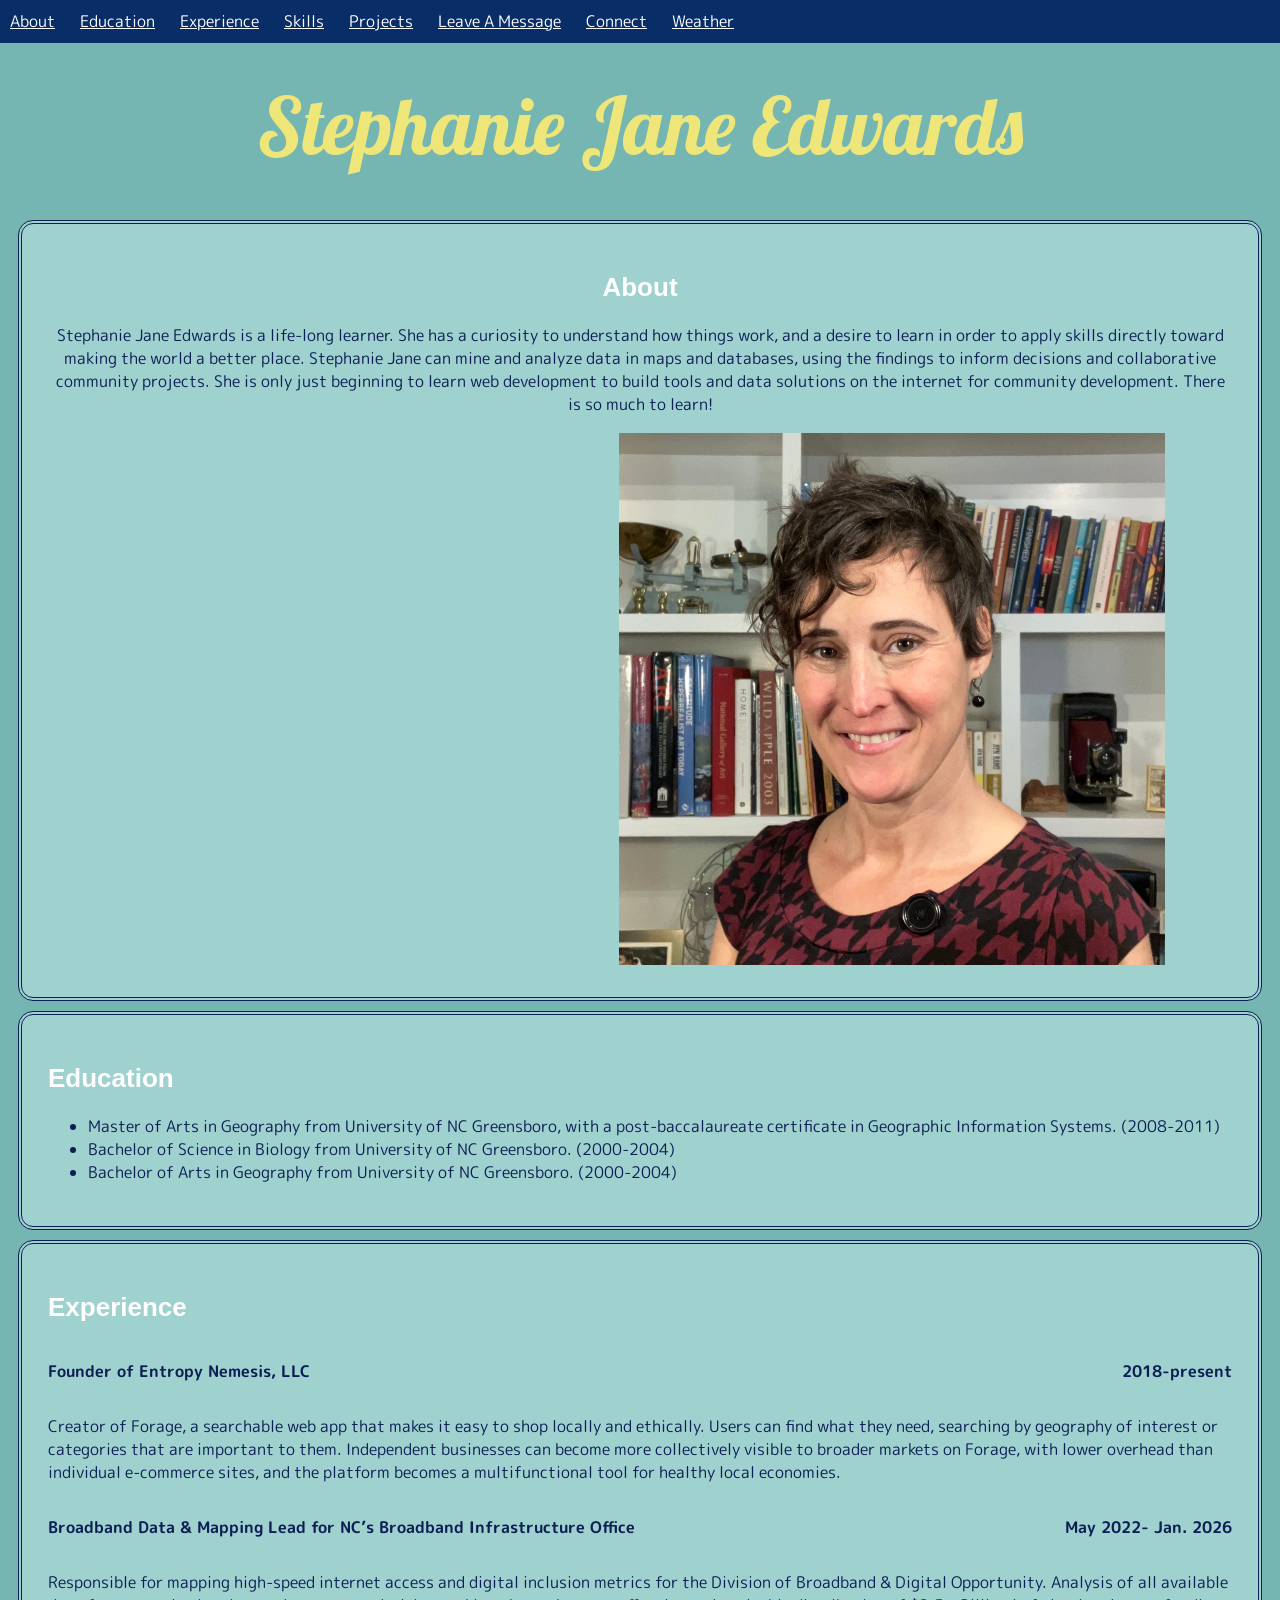
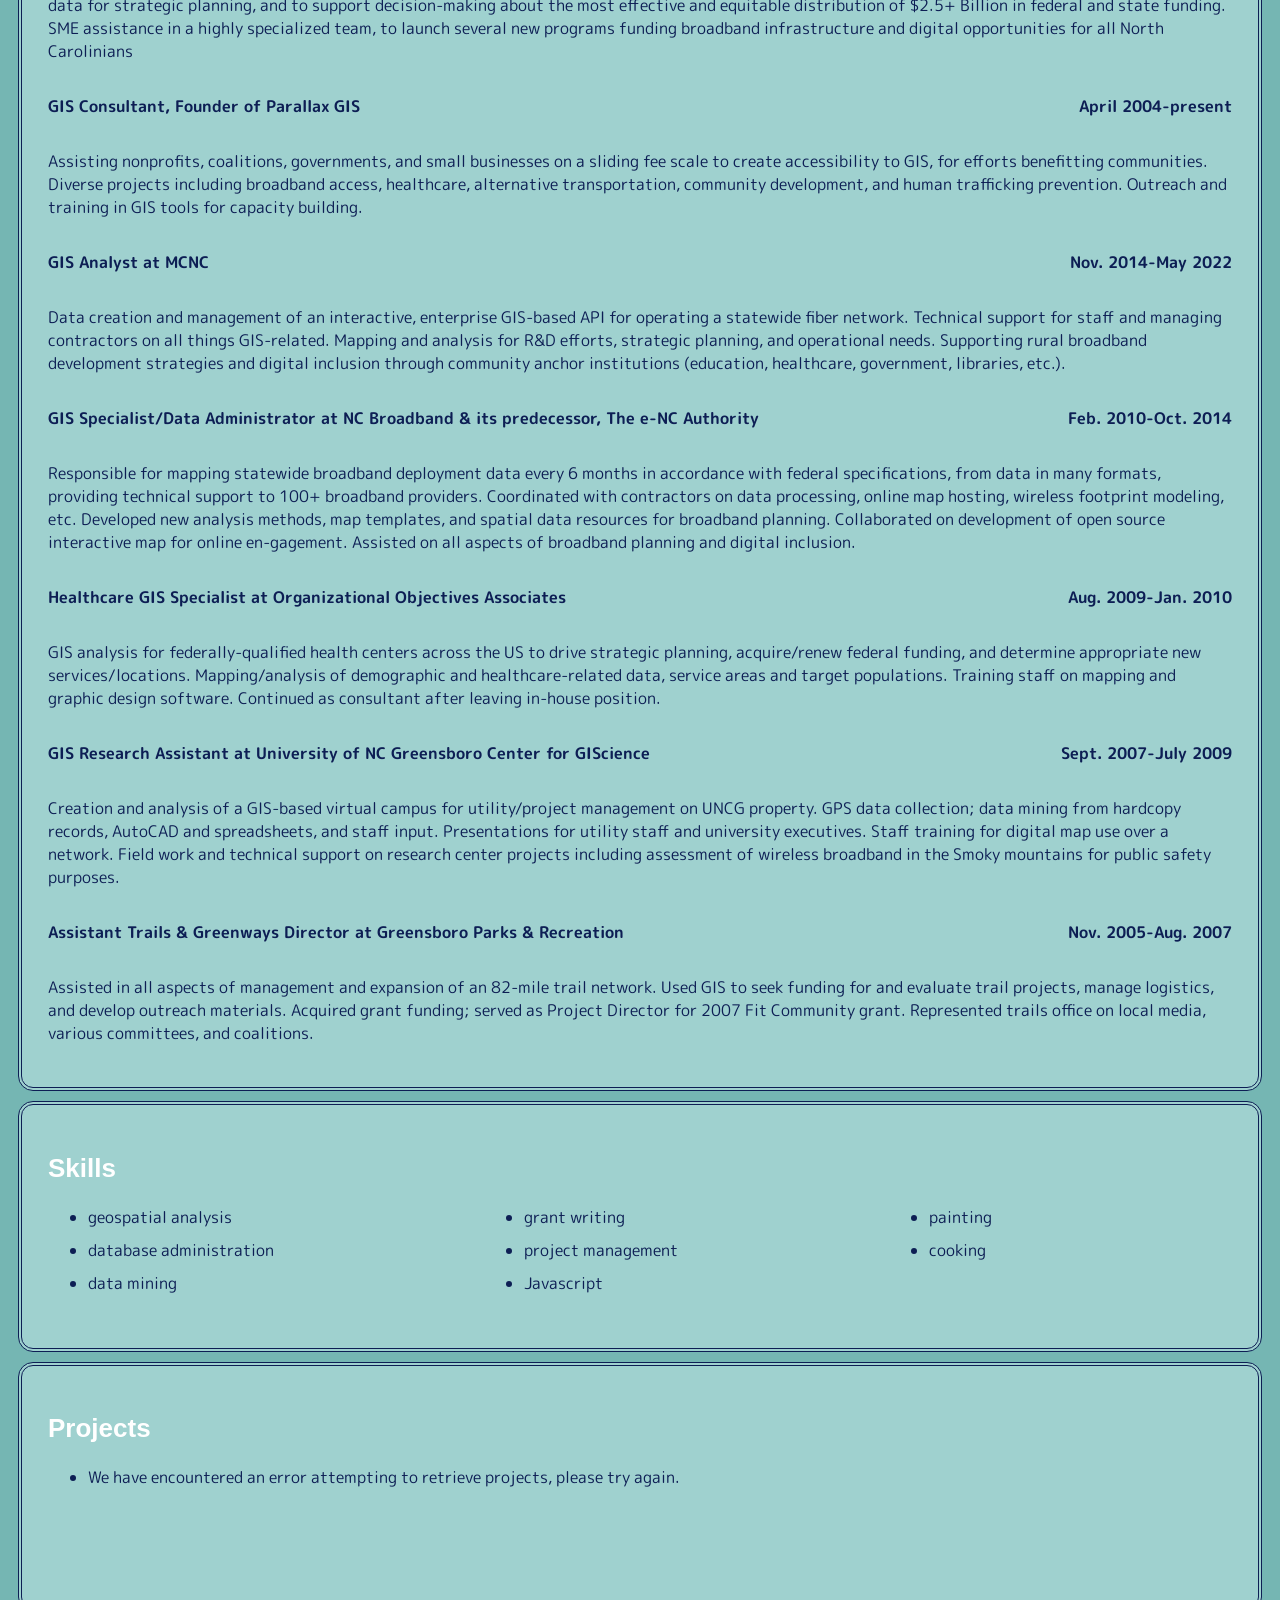
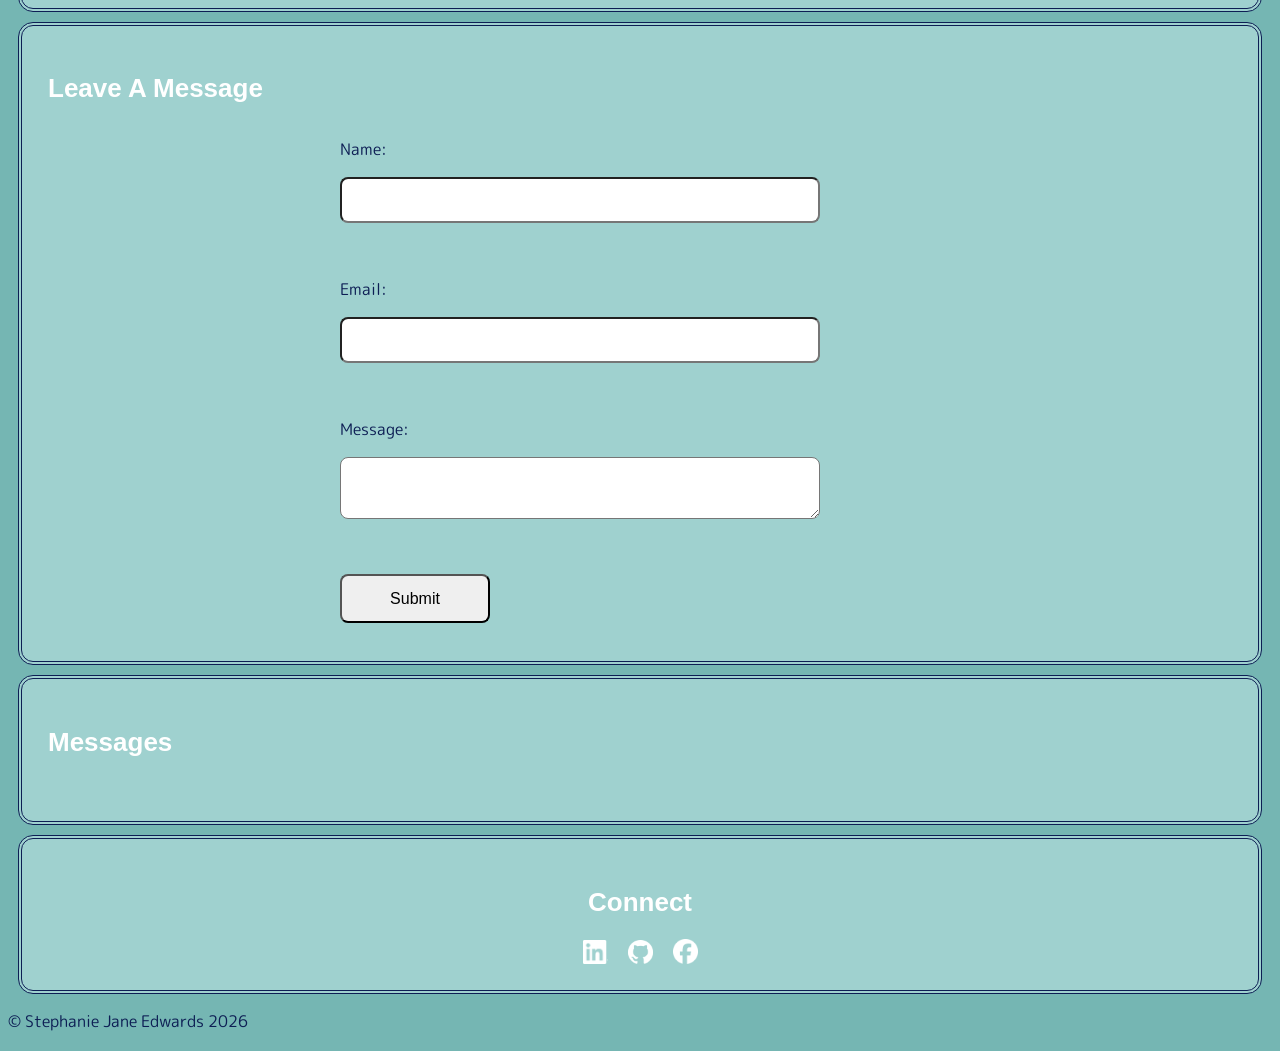
<file: index.html>
<!DOCTYPE html>
<html lang="en">
<head>
    <title>Stephanie Jane Edwards' Portfolio</title>
    <meta charset="UTF-8">
    <meta name="viewport" content="width=device-width, initial-scale=1.0">
    <meta name= "author" content="Stephanie Jane Edwards">
    <link href="css/index.css" rel="stylesheet">
    <link rel="preconnect" href="https://fonts.googleapis.com">
    <link rel="preconnect" href="https://fonts.gstatic.com" crossorigin>
    <link href="https://fonts.googleapis.com/css2?family=Lobster&family=M+PLUS+Rounded+1c&display=swap" rel="stylesheet">
</head>

<body>
    <nav class="nav-container">
            <a href="#About">About</a>
            <a href="#Education">Education</a>
            <a href="#Experience">Experience</a>
            <a href="#Skills">Skills</a>
            <a href="#Projects">Projects</a>
            <a href="#LeaveMessage">Leave A Message</a>
            <a href="#Connect">Connect</a>
            <a href="openapi.html">Weather</a>
    </nav>
    
    <h1>Stephanie Jane Edwards</h1>

<section id="About">
    <h2>About</h2>
    <p>Stephanie Jane Edwards is a life-long learner. She has a curiosity to understand how things work, and a desire to learn in order to apply skills directly toward making the world a better place. Stephanie Jane can mine and analyze data in maps and databases, using the findings to inform decisions and collaborative community projects. She is only just beginning to learn web development to build tools and data solutions on the internet for community development. There is so much to learn!</p>
    <iframe src="https://www.facebook.com/plugins/post.php?href=https%3A%2F%2Fwww.facebook.com%2Fphoto.php%3Ffbid%3D10153424033825850%26set%3Da.477460650849%26type%3D3&show_text=false&width=500" width="500" height="533" style="border:none;overflow:hidden" scrolling="no" frameborder="0" allowfullscreen="true" allow="autoplay; clipboard-write; encrypted-media; picture-in-picture; web-share"></iframe>
    <img src="images/SJEdwards headshot.JPG" alt="Stephanie Jane Edwards headshot smiling in front of bookcase" width="546">
</section>

<section id="Education">
    <h2>Education</h2>
    <ul>
        <li>Master of Arts in Geography from University of NC Greensboro, with a post-baccalaureate certificate in Geographic Information Systems. (2008-2011)</li>
        <li>Bachelor of Science in Biology from University of NC Greensboro. (2000-2004)</li>
        <li>Bachelor of Arts in Geography from University of NC Greensboro. (2000-2004)</li>
    </ul>
</section>

<section id="Experience">
    <h2>Experience</h2>

    <div class="experience-1a">
        <div class="exp1a-left">
            <p>
                <strong>Founder of Entropy Nemesis, LLC</strong>
            </p>
        </div>
        <div class = "exp1a-right"> 
            <p>
                <strong>2018-present</strong>
            </p>
        </div>
    </div>
    <div class="exp1b">    
        <p>
            Creator of Forage, a searchable web app that makes it easy to shop locally and ethically. Users can find what they need, searching by geography of interest or categories that are important to them. Independent businesses can become more collectively visible to broader markets on Forage, with lower overhead than individual e-commerce sites, and the platform becomes a multifunctional tool for healthy local economies.
        </p>    
    </div>
    <div class = "experience-2a">
        <div class="exp2a-left">
            <p>
                <strong>Broadband Data & Mapping Lead for NC’s Broadband Infrastructure Office</strong>
            </p>
        </div>
        <div class = "exp2a-right"> 
            <p>
                <strong>May 2022- Jan. 2026</strong>
            </p>        
        </div>
    </div>
    <div class="exp2b">
         <p>
           Responsible for mapping high-speed internet access and digital inclusion metrics for the Division of Broadband & Digital Opportunity. Analysis of all available data for strategic planning, and to support decision-making about the most effective and equitable distribution of $2.5+ Billion in federal and state funding. SME assistance in a highly specialized team, to launch several new programs funding broadband infrastructure and digital opportunities for all North Carolinians
        </p>
    </div>
    <div class = "experience-3a">
        <div class="exp3a-left">
            <p>
                <strong>GIS Consultant, Founder of Parallax GIS</strong>
            </p>
        </div>
        <div class = "exp3a-right"> 
            <p>
                <strong>April 2004-present</strong>
            </p>        
        </div>
    </div>
    <div class = "exp3b">
        <p>
            Assisting nonprofits, coalitions, governments, and small businesses on a sliding fee scale to create accessibility to GIS, for efforts benefitting communities. Diverse projects including broadband access, healthcare, alternative transportation, community development, and human trafficking prevention. Outreach and training in GIS tools for capacity building.
        </p>
    </div>
    <div class="experience-4a">
        <div class="exp4a-left">
            <p>
                <strong>GIS Analyst at MCNC</strong>
            </p>
        </div>
        <div class = "exp4a-right"> 
            <p>
                <strong>Nov. 2014-May 2022</strong>
            </p>
        </div>
    </div>
    <div class="exp4b">    
        <p>
            Data creation and management of an interactive, enterprise GIS-based API for operating a statewide fiber network. Technical support for staff and managing contractors on all things GIS-related. Mapping and analysis for R&D efforts, strategic planning, and operational needs. Supporting rural broadband development strategies and digital inclusion through community anchor institutions (education, healthcare, government, libraries, etc.).
        </p>    
    </div>
    <div class="experience-5a">
        <div class="exp5a-left">
            <p>
                <strong>GIS Specialist/Data Administrator at NC Broadband & its predecessor, The e-NC Authority</strong>
            </p>
        </div>
        <div class = "exp5a-right"> 
            <p>
                <strong>Feb. 2010-Oct. 2014</strong>
            </p>
        </div>
    </div>
    <div class="exp5b">    
        <p>
            Responsible for mapping statewide broadband deployment data every 6 months in accordance with federal specifications, from data in many formats, providing technical support to 100+ broadband providers. Coordinated with contractors on data processing, online map hosting, wireless footprint modeling, etc. Developed new analysis methods, map templates, and spatial data resources for broadband planning. Collaborated on development of open source interactive map for online en-gagement. Assisted on all aspects of broadband planning and digital inclusion.
        </p>    
    </div>
    <div class="experience-6a">
        <div class="exp6a-left">
            <p>
                <strong>Healthcare GIS Specialist at Organizational Objectives Associates</strong>
            </p>
        </div>
        <div class = "exp6a-right"> 
            <p>
                <strong>Aug. 2009-Jan. 2010</strong>
            </p>
        </div>
    </div>
    <div class="exp6b">    
        <p>
            GIS analysis for federally-qualified health centers across the US to drive strategic planning, acquire/renew federal funding, and determine appropriate new services/locations. Mapping/analysis of demographic and healthcare-related data, service areas and target populations. Training staff on mapping and graphic design software. Continued as consultant after leaving in-house position.
        </p>    
    </div>
    <div class="experience-7a">
        <div class="exp7a-left">
            <p>
                <strong>GIS Research Assistant at University of NC Greensboro Center for GIScience</strong>
            </p>
        </div>
        <div class = "exp7a-right"> 
            <p>
                <strong>Sept. 2007-July 2009</strong>
            </p>
        </div>
    </div>
    <div class="exp7b">    
        <p>
            Creation and analysis of a GIS-based virtual campus for utility/project management on UNCG property. GPS data collection; data mining from hardcopy records, AutoCAD and spreadsheets, and staff input. Presentations for utility staff and university executives. Staff training for digital map use over a network. Field work and technical support on research center projects including assessment of wireless broadband in the Smoky mountains for public safety purposes.
        </p>    
    </div>
    <div class="experience-8a">
        <div class="exp8a-left">
            <p>
                <strong>Assistant Trails & Greenways Director at Greensboro Parks & Recreation</strong>
            </p>
        </div>
        <div class = "exp8a-right"> 
            <p>
                <strong>Nov. 2005-Aug. 2007</strong>
            </p>
        </div>
    </div>
    <div class="exp8b">    
        <p>
            Assisted in all aspects of management and expansion of an 82-mile trail network. Used GIS to seek funding for and evaluate trail projects, manage logistics, and develop outreach materials. Acquired grant funding; served as Project Director for 2007 Fit Community grant. Represented trails office on local media, various committees, and coalitions.
        </p>    
    </div>
</section>

<section id="Skills">
    <h2>Skills</h2>
    <ul>
        
    </ul>
</section>

<section id="Projects">
    <h2>Projects</h2>
    <ul>

    </ul>
</section>

<section id="LeaveMessage">
    <h2>Leave A Message</h2>
    <form name="leave_message">
        <label>Name:</label>
        <input type="text" name="usersName" required="true">
        <br>
        <label>Email:</label>
        <input type="email" name="usersEmail" required="true">
        <br>
        <label>Message:</label>
        <textarea name="usersMessage" required="true"></textarea>
        <br>
        <button type="submit">Submit</button>
    </form>
</section>

<section id="messages">
    <h2>Messages</h2>
    <ul>

    </ul>
</section>

<section id="Connect">
        <h2>Connect</h2>
        <p class="connect-links"> 
            <a href="https://www.linkedin.com/in/gistephaniejane/">
                <img src="images/InBug-White.png" alt="LinkedIn logo icon" width="25">
            </a>
            <a href="https://github.com/EntropyNemesis">
                <img src="images/GitHub_Invertocat_White.png" alt="GitHub logo icon" width="25">
            </a>
            <a href="https://www.facebook.com/sugartooth/">
                <img src="images/Facebook_Logo_Secondary.png" alt="Facebook logo icon" width="25">
            </a>
        </p>
    </section>

<script src="js/index.js">

</script>

</body>

</html>
</file>
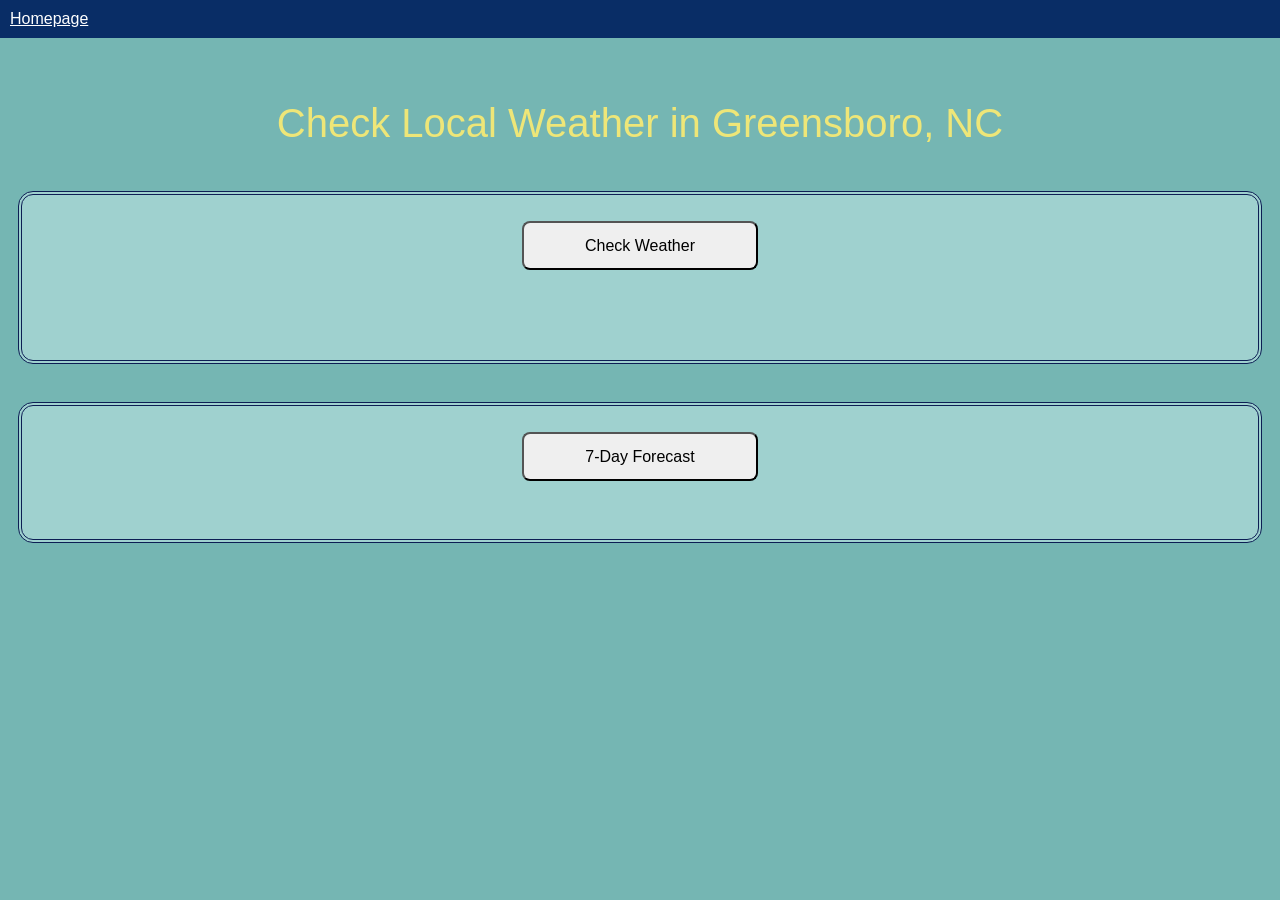
<file: openapi.html>
<!DOCTYPE html>
<html lang="en">
<head>
    <title>Open API Weather Checker</title>
    <meta charset="UTF-8">
    <meta name="viewport" content="width=device-width, initial-scale=1.0">
    <meta name= "author" content="Stephanie Jane Edwards">
    <link href="css/openapi.css" rel="stylesheet">
</head>
<body>
    <nav class="nav-container"> 
        <a href="index.html">Homepage</a>
    </nav> 

    <br>
    <h1>Check Local Weather in Greensboro, NC</h1>

    <section id="CurrentWeather">
        <button type="button" id="CurrentWeatherBtn">Check Weather</button>
        <p id="temperature"></p>
        <p id="weather-condition"></p>
    </section>
    <br>

    <section id="Forecast">
        <button type="button" id="ForecastBtn">7-Day Forecast</button>
        <ul id="forecast-list"></ul>
    </section>

    <p id="error-message"></p>


<script src="js/openapi.js"></script>

</body>
</html>
</file>
<file: css/index.css>
/*lines 2-15: styling the naviation bar*/
.nav-container {
    display: flex;
    gap: 25px;
    background-color: #092d66;
    padding: 10px;
    position: fixed;
    top: 0;
    left: 0;
    width: 100%;
}

.nav-container a {
    color: white;   
}

body {
    background-color: #75b6b3;
    color:#0d1e54;
    font-family: "M PLUS Rounded 1c", sans-serif;
    font-weight: 400;
    font-style: normal;
    position: relative;
}

h1 {
    color:rgb(238, 230, 120);
    font-family: "Lobster", sans-serif;
    font-weight: 400;
    font-style: normal;
    font-size: 80px;
    text-align: center;
    margin: 15px;
    padding: 30px;
    padding-top: 60px;
}

h2 {
    color: white;
    font-family: sans-serif;
    font-weight: 600;
    font-size: 26px;
}

section {
    background-color: #9fd1cf;
    padding: 26px;
    margin: 10px;
    border: 4px double #0d1e54;
    border-radius: 15px;
}

#About {
    text-align: center;
}

/*lines 59-78: using flexbox to configure a layout for text in the experience section, outlining a resume*/

.experience-1a, .experience-2a, .experience-3a, .experience-4a, .experience-5a, .experience-6a, .experience-7a, .experience-8a {
    display: flex;
    align-items: flex-start;
}

.exp1a-left, .exp2a-left, .exp3a-left, .exp4a-left, .exp5a-left, .exp6a-left, .exp7a-left, .exp8a-left {
    display: flex;
    text-align: left;
}

.exp1a-right, .exp2a-right, .exp3a-right, .exp4a-right, .exp5a-right, .exp6a-right, .exp7a-right, .exp8a-right {
    display: flex;
    margin-left: auto;
    text-align: right;
}

.exp1b, .exp2b, .exp3b, .exp4b, .exp5b, .exp6b, .exp7b, .exp8b {
    display: flex;
    text-align: left;
}


#Skills ul {
    display: flex;
    flex-wrap: wrap;
    flex-direction: column;
    gap: 10px;
    height: 100px;
}

#Projects ul {
    display: flex;
    flex-wrap: wrap;
    flex-direction: column;
    gap: 10px;
    height: 100px;
}

/* lines 98-140: using flexbox to style and configure a form for user messages */
form[name="leave_message"] {
    display: flex;
    flex-direction: column;
    gap: 0.5rem;
    max-width: 600px;
    margin: 0 auto;
    padding: 0.5rem;
}

form[name="leave_message"] label {
    display: flex;
    flex-direction: column;
    gap: 0.2rem;
}

form[name="leave_message"] input, form[name="leave_message"] textarea {
    width: 80%;
    box-sizing: border-box;
    font-size: 1rem;
    border-radius: 0.5rem;
}

form[name="leave_message"] button {
    width: 25%;
    box-sizing: border-box;
    font-size: 1rem;
    border-radius: 0.5rem;
}

form[name="leave_message"] input, form[name="leave_message"] textarea {
    min-height: 45px;
    padding: 0.75rem;
}

form[name="leave_message"] textarea {
    min-height: 150px;
    resize: vertical;
}

form[name="leave_message"] button {
    min-height: 45px;
    padding: 0.85rem 1rem;
}

#messages ul {
    display: flex;
    flex-direction: column;
    gap: 1rem;
    padding-left: 0;
    list-style: none;
}

#messages li {
    display: flex;
    flex-direction: column;
    gap: 0.5rem;
    padding: 1rem;
    border: 1px solid #ddd;
    border-radius: 0.5rem;
}

#messages li button {
    min-height: 44px;
    width: 100px;
    padding: 0.75rem 1rem;
    border-radius: 0.5rem;
}

.message-name {
    font-weight: bold;
}

#Connect {
    text-align: center;
}

.connect-links {
    display: flex;
    justify-content: center;
    gap: 20px;
    align-items: center;
    text-align: center;
    margin: 0;
}

.connect-links a {
  display: flex;
  align-items: center;  
}

@media screen and (min-width: 400px) {
    form[name="leave_message"] {
        gap: 1rem;
        padding: 0.75rem;
}

    form[name="leave_message"] input, form[name="leave_message"] textarea, form[name="leave_message"] button {
        font-size: 1rem;
        min-height: 45px;
  }
}
</file>
<file: css/openapi.css>
/* lines 2-16: styling and configuring navigation bar with flexbox */
.nav-container {
    display: flex;
    gap: 25px;
    background-color: #092d66;
    padding: 10px;
    position: fixed;
    top: 0;
    left: 0;
    width: 100%;
}


.nav-container a {
    color: white;   
}

/* lines 19-29: styling the h1 page header */
h1 {
    color:rgb(238, 230, 120);
    font-family:'Gill Sans', 'Gill Sans MT', Calibri, 'Trebuchet MS', sans-serif;
    font-weight: 400;
    font-style: normal;
    font-size: 40px;
    text-align: center;
    margin: 15px;
    padding: 30px;
    padding-top: 60px;
}

body {
    background-color: #75b6b3;
    color:#0d1e54;
    font-family: "M PLUS Rounded 1c", sans-serif;
    font-weight: 400;
    font-style: normal;
    position: relative;
}

/* styling background color panels and borders for content sections */
section {
    background-color: #9fd1cf;
    padding: 26px;
    margin: 10px;
    border: 4px double #0d1e54;
    border-radius: 15px;
}

#CurrentWeather, #Forecast {
    display: flex;
    flex-direction: column;
    align-items: center;
}

/* using flexbox to configure and style the buttons that trigger API calls*/
#CurrentWeather button, #Forecast button {
    display: flex;
    justify-content: center;
    width: 20%;
    box-sizing: border-box;
    font-size: 1rem;
    border-radius: 0.5rem;
    min-height: 45px;
    padding: 0.85rem 1rem;
    align-items: center; 
}

#temperature, #weather-condition, #forecast-list {
    text-align: left;
    width: 100%;
}

@media screen and (min-width: 400px) {
}
</file>
